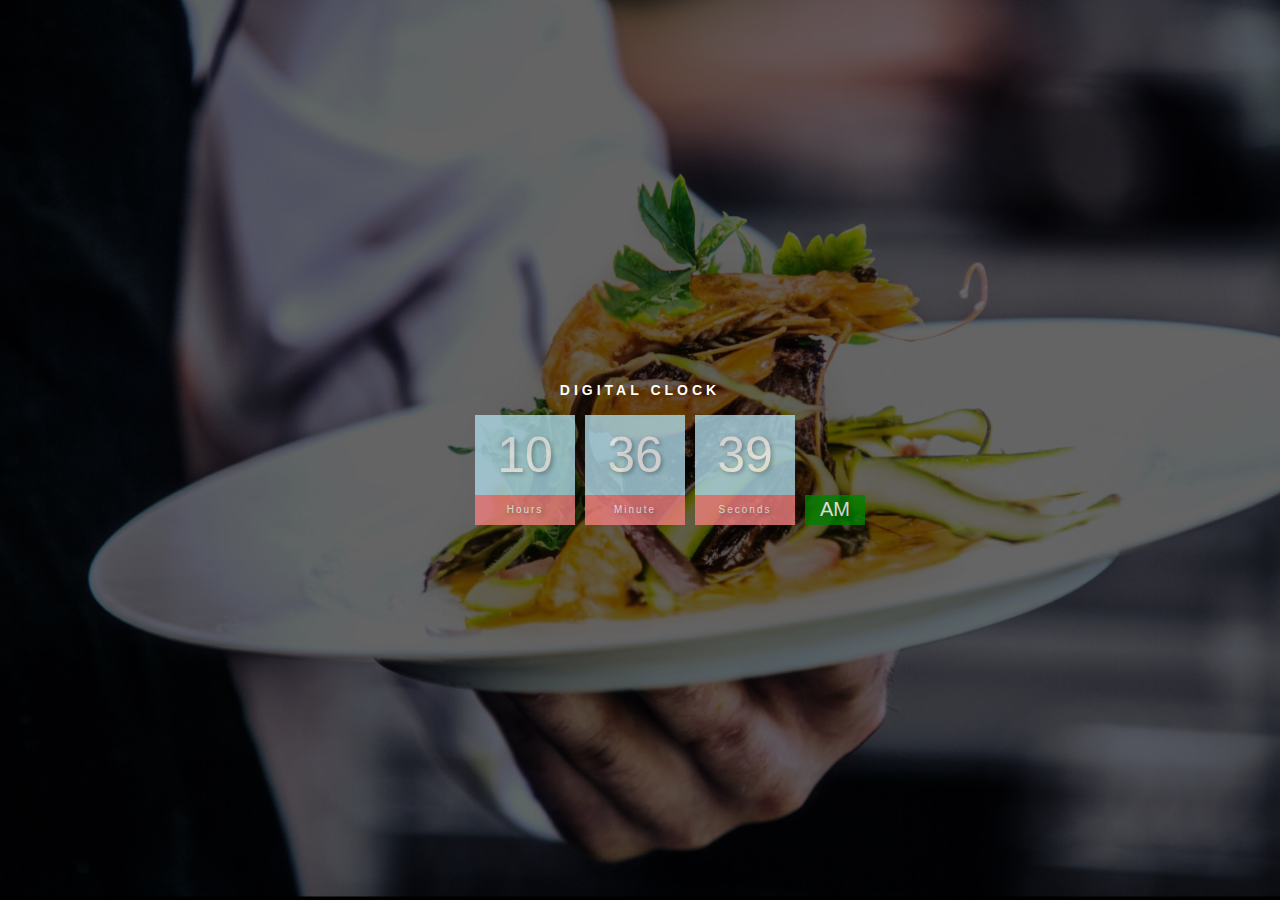
<file: index.html>
<!DOCTYPE html>
<html lang="en">
<head>
  <meta charset="UTF-8">
  <meta http-equiv="X-UA-Compatible" content="IE=edge">
  <meta name="viewport" content="width=device-width, initial-scale=1.0">
  <title>Digital Clock</title>
  <link rel="stylesheet" href="styles.css">
  
</head>
<body>
  <h2>Digital Clock</h2>
  <div class="clock">
    <div>
      <span id="hour">00</span>
      <span class="text">Hours</span>
    </div>

    <div>
      <span id="minute">00</span>
      <span class="text">Minute</span>
    </div>

    <div>
      <span id="second">00</span>
      <span class="text">Seconds</span>
    </div>

    <div>
      <span id="ampm">AM</span>
    </div>

  </div>
  <script src="index.js"></script>
  
</body>
</html>
</file>
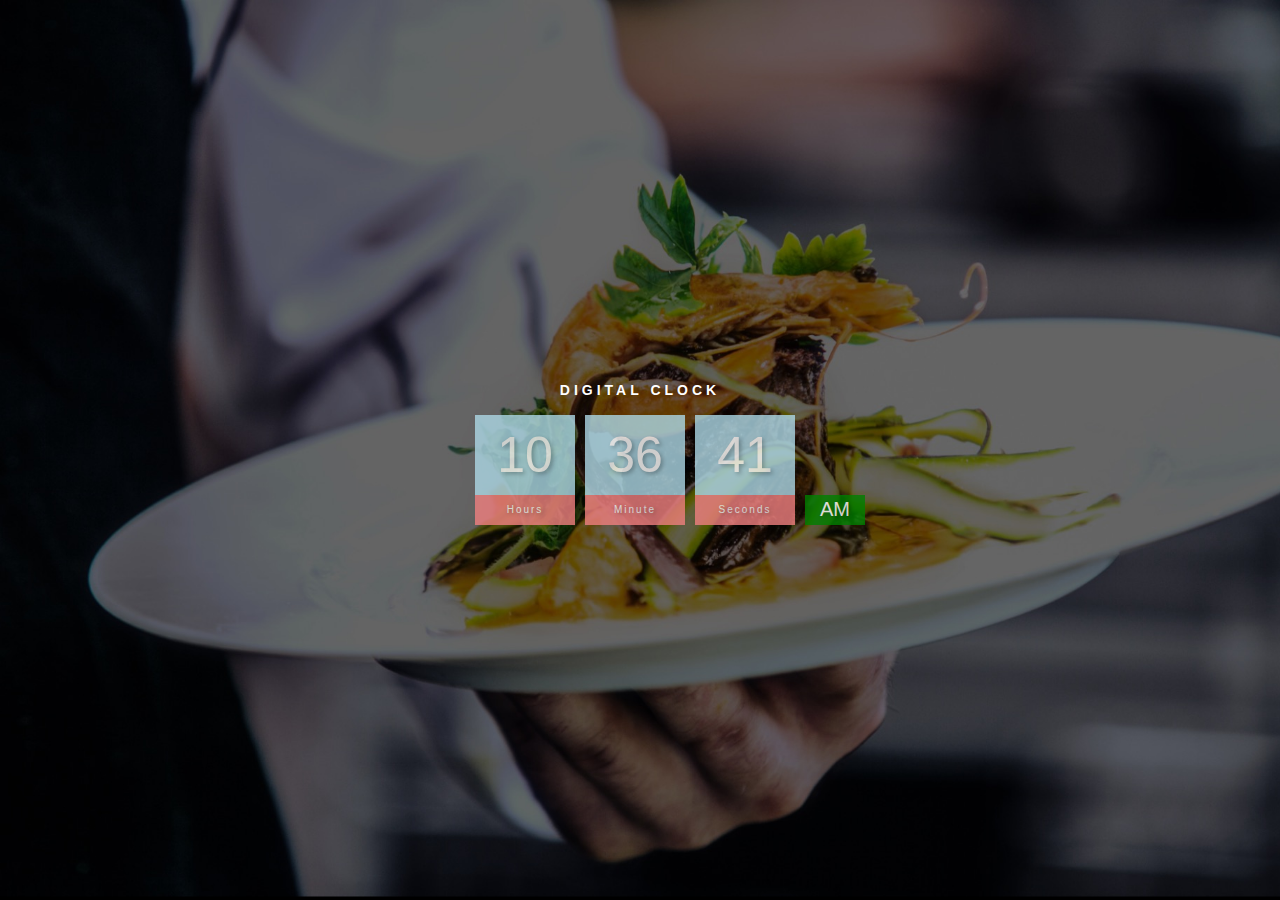
<file: digital-clock.html>
<!DOCTYPE html>
<html lang="en">
<head>
  <meta charset="UTF-8">
  <meta http-equiv="X-UA-Compatible" content="IE=edge">
  <meta name="viewport" content="width=device-width, initial-scale=1.0">
  <title>Digital Clock</title>
  <link rel="stylesheet" href="styles.css">
  
</head>
<body>
  <h2>Digital Clock</h2>
  <div class="clock">
    <div>
      <span id="hour">00</span>
      <span class="text">Hours</span>
    </div>

    <div>
      <span id="minute">00</span>
      <span class="text">Minute</span>
    </div>

    <div>
      <span id="second">00</span>
      <span class="text">Seconds</span>
    </div>

    <div>
      <span id="ampm">AM</span>
    </div>

  </div>
  <script src="index.js"></script>
  
</body>
</html>
</file>
<file: styles.css>
body {
  margin: 0;
  font-family: Arial, Helvetica, sans-serif;
  display: flex;
  flex-direction: column;
  align-items: center;
  height: 100vh;
  justify-content: center;
  background-image: url("background-adare-restaurant.jpg");
  background-size: cover;
  background-repeat: no-repeat;
  overflow: hidden;
}
h2 {
  text-transform: uppercase;
  letter-spacing: 4px;
  font-size: 14px;
  text-align: center;
  color: white;
}
.clock {
  display: flex;
}

.clock div {
  margin: 5px;
  position: relative;
}
.clock span {
  width: 100px;
  height: 80px;
  background-color: lightblue;
  opacity: .8;
  color: white;
  display: flex;
  justify-content: center;
  align-items: center;
  font-size: 50px;
  text-shadow: 2px 2px 4px rgba(0,0,0, 0.3);
}
.clock .text {
  height: 30px;
  font-size: 10px;
  letter-spacing: 2px;
  background: lightcoral;
  opacity: 0.8;
}
.clock #ampm {
  position: absolute;
  bottom: 0;
  width: 60px;
  height: 30px;
  font-size: 20px;
  background: green;
}
</file>
